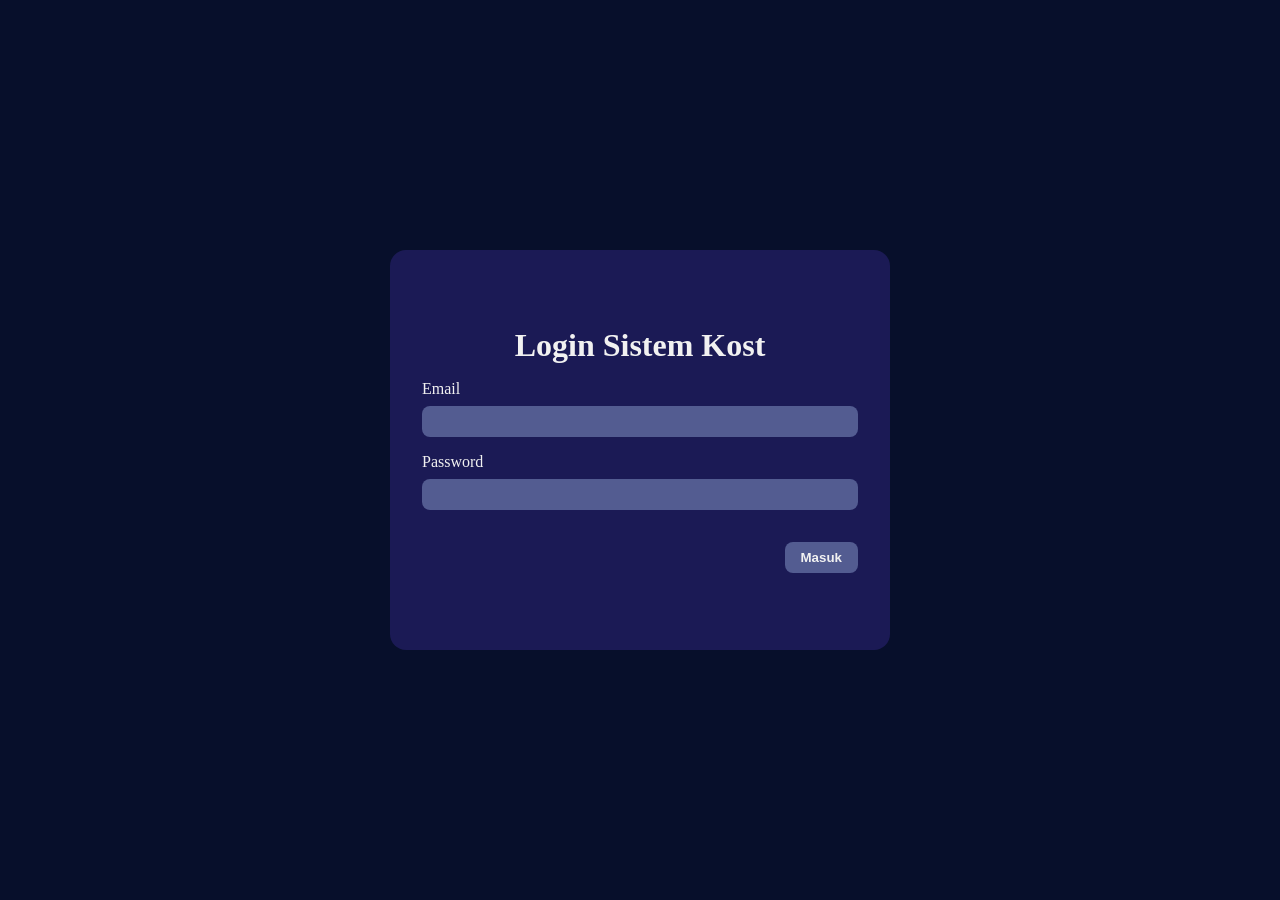
<file: index.html>
<!doctype html>
<html lang="en">

<head>
  <meta charset="UTF-8" />
  <meta name="viewport" content="width=device-width, initial-scale=1.0" />
  <title>Sistem Manajemen Kost</title>
  <link rel="stylesheet" href="css/globals.css" />
  <link rel="stylesheet" href="css/login.css" />
</head>

<body>
  <div class="container w-full">
    <div class="form-warp" id="login-section">
      <form class="d-flex card" id="login-form">
        <span id="login-error" class="alert hidden">Email atau password salah!</span>
        <h1>Login Sistem Kost</h1>
        <div class="form-group">
          <label class="form-label">Email</label>
          <input type="text" class="form-input" id="email" required />
        </div>
        <div class="form-group">
          <label class="form-label">Password</label>
          <input type="password" class="form-input" id="password" required />
        </div>
        <div class="d-flex btn-group w-full">
          <button type="submit" class="btn">Masuk</button>
        </div>
      </form>
    </div>
  </div>
  <script src="./js/login.js"></script>
</body>

</html>
</file>
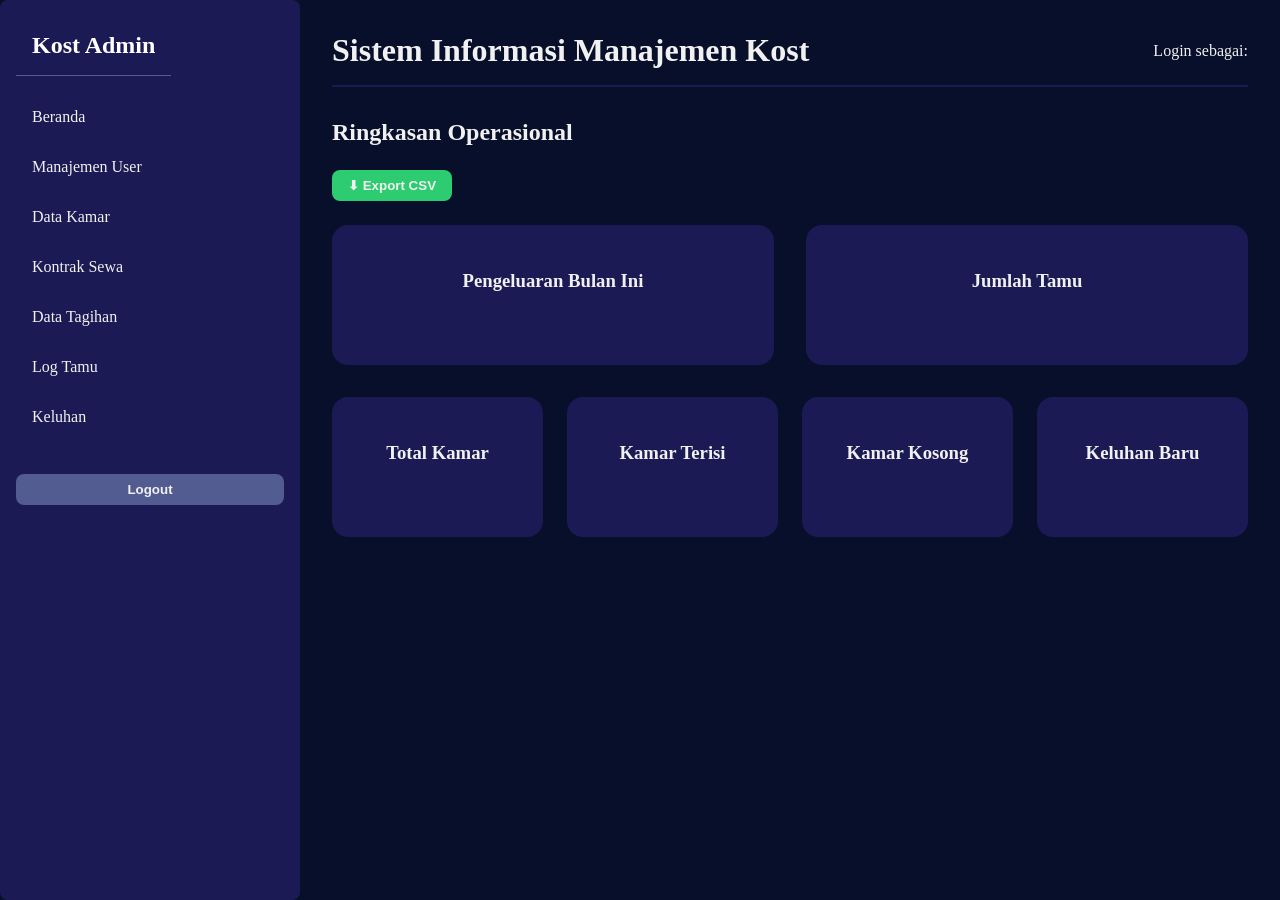
<file: pages/admin.html>
<!DOCTYPE html>
<html lang="en">

<head>
    <meta charset="UTF-8">
    <meta name="viewport" content="width=device-width, initial-scale=1.0">
    <title>Dashboard Admin</title>
    <link rel="stylesheet" href="../css/globals.css">
    <link rel="stylesheet" href="../css/admin.css">
</head>

<body>
    <div class="container">
        <div id="admin-section" class="dashboard">
            <div class="d-flex">
                <div class="dashboard-nav" id="sidebar">
                    <div class="d-flex flex-between w-full">
                        <h2 class="dashboard-title">Kost Admin</h2>
                        <button class="hamburger-menu" onclick="toggleButton()">&#9776;</button>
                    </div>
                    <div class="d-flex flex-1 nav-menu w-full">
                        <a href="#" onclick="showAdminPage('beranda')">Beranda</a>
                        <a href="#" onclick="showAdminPage('user')">Manajemen User</a>
                        <a href="#" onclick="showAdminPage('kamar')">Data Kamar</a>
                        <a href="#" onclick="showAdminPage('sewa')">Kontrak Sewa</a>
                        <a href="#" onclick="showAdminPage('tagihan')">Data Tagihan</a>
                        <a href="#" onclick="showAdminPage('tamu')">Log Tamu</a>
                        <a href="#" onclick="showAdminPage('keluhan')">Keluhan</a>
                        <div class="flex-grow"></div>
                        <button onclick="logout()" class="btn w-full">Logout</button>
                    </div>
                </div>

                <div id="admin-content" class="flex-1">
                    <div class="admin-header">
                        <h1>Sistem Informasi Manajemen Kost</h1>
                        <p>Login sebagai: <strong id="admin-display-name"></strong></p>
                    </div>

                    <div id="admin-page-beranda" class="admin-page">
                        <h2 class="mb-15">Ringkasan Operasional</h2>
                        <div class="d-flex flex-between mb-15">
                            <button class="btn btn-export" onclick="exportCSV()">
                                ⬇ Export CSV
                            </button>
                        </div>
                        <div class="stats-row">
                            <div class="d-flex card stat-card">
                                <h3>Pengeluaran Bulan Ini</h3>
                                <p class="stat-num" id="stat-pengeluaran"></p>
                            </div>
                            <div class="d-flex card stat-card">
                                <h3>Jumlah Tamu</h3>
                                <p class="stat-num" id="stat-tamu"></p>
                            </div>
                        </div>
                        <div class="stats-grid">
                            <div class="d-flex card stat-card">
                                <h3>Total Kamar</h3>
                                <p class="stat-num" id="stat-total-kamar"></p>
                            </div>
                            <div class="d-flex card stat-card">
                                <h3>Kamar Terisi</h3>
                                <p class="stat-num" id="stat-kamar-terisi"></p>
                            </div>
                            <div class="d-flex card stat-card">
                                <h3>Kamar Kosong</h3>
                                <p class="stat-num" id="stat-kamar-tersedia"></p>
                            </div>
                            <div class="d-flex card stat-card">
                                <h3>Keluhan Baru</h3>
                                <p class="stat-num" id="stat-keluhan"></p>
                            </div>
                        </div>
                    </div>

                    <div id="admin-page-user" class="admin-page hidden">
                        <h2>Data Pengguna Sistem</h2>
                    </div>

                    <div id="admin-page-kamar" class="admin-page hidden">
                        <h2>Detail Inventaris Kamar</h2>
                    </div>

                    <div id="admin-page-sewa" class="admin-page hidden">
                        <h2>Detail Kontrak Sewa</h2>
                    </div>

                    <div id="admin-page-tagihan" class="admin-page hidden">
                        <h2>Detail Tagihan</h2>
                    </div>

                    <div id="admin-page-tamu" class="admin-page hidden">
                        <h2>Catatan Kunjungan Tamu</h2>
                    </div>

                    <div id="admin-page-keluhan" class="admin-page hidden">
                        <h2>Laporan Masalah & Keluhan</h2>
                    </div>

                </div>
            </div>
        </div>
    </div>

    <script src="../js/utils.js"></script>
    <script src="../js/admin.js"></script>
</body>

</html>
</file>
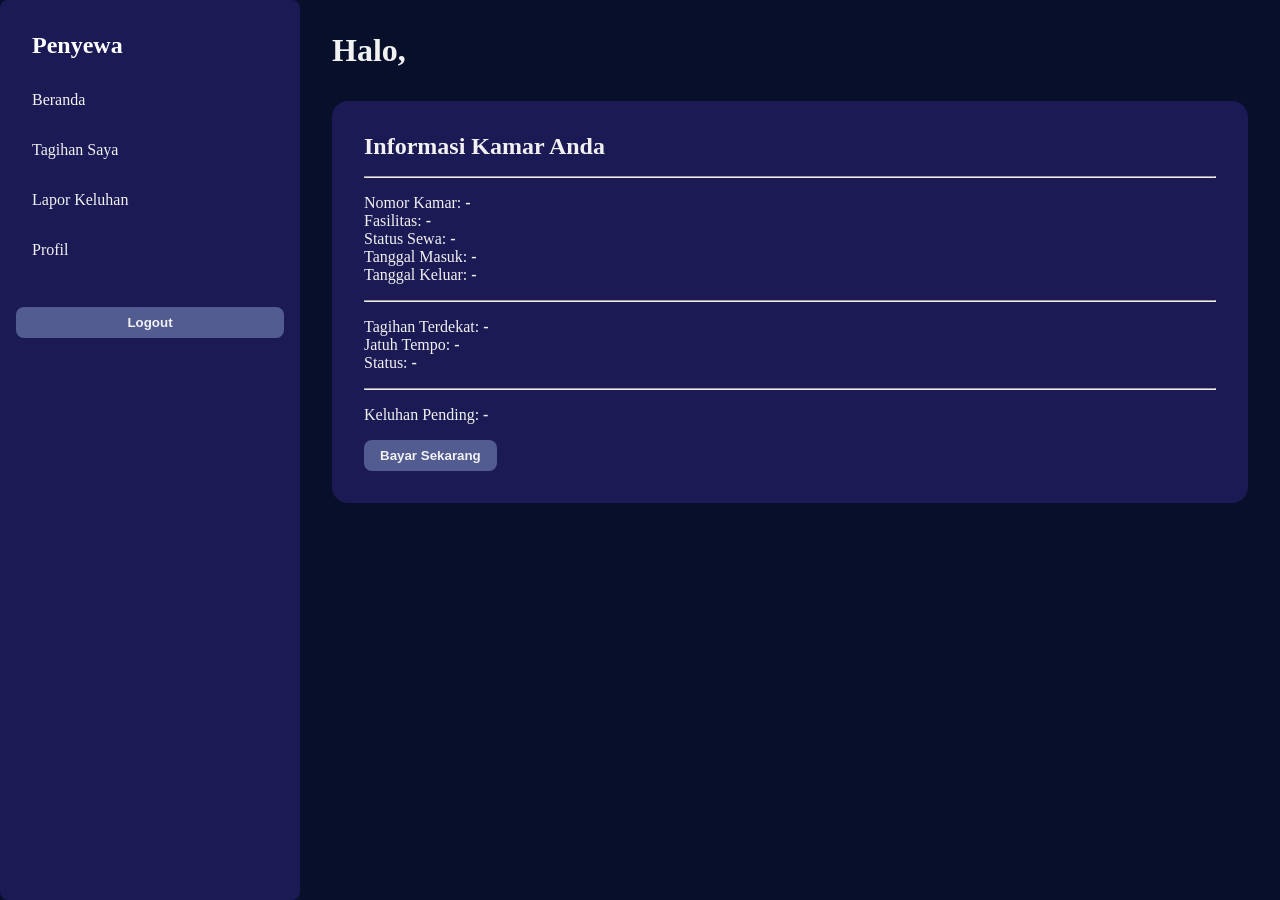
<file: pages/penyewa.html>
<!DOCTYPE html>
<html lang="en">

<head>
    <meta charset="UTF-8">
    <meta name="viewport" content="width=device-width, initial-scale=1.0">
    <title>Dashboard Penyewa</title>
    <link rel="stylesheet" href="../css/globals.css">
    <link rel="stylesheet" href="../css/penyewa.css">
</head>

<body>
    <div class="container">
        <div id="user-section" class="dashboard">
            <div class="d-flex">
                <div class="dashboard-nav d-flex flex-between" id="sidebar">
                    <div class="d-flex flex-between w-full">
                        <h2 class="dashboard-title">Penyewa</h2>
                        <button class="hamburger-menu" onclick="toggleButton()">&#9776;</button>
                    </div>
                    <div class="d-flex flex-1 nav-menu w-full">
                        <a href="#" onclick="getPenyewa()">Beranda</a>
                        <a href="#">Tagihan Saya</a>
                        <a href="#">Lapor Keluhan</a>
                        <a href="#">Profil</a>
                        <button onclick="logout()" class="btn">Logout</button>
                    </div>
                </div>
                <div class="penyewa-content">
                    <h1>Halo, <span id="user-display-name"></span></h1>
                    <div class="card penyewa-info-card">
                        <h2>Informasi Kamar Anda</h2>
                        <hr class="info-divider" />
                        <p>Nomor Kamar: <strong id="penyewa-nomor-kamar">-</strong></p>
                        <p>Fasilitas: <strong id="penyewa-fasilitas">-</strong></p>
                        <p>Status Sewa: <strong id="penyewa-status-sewa">-</strong></p>
                        <p>Tanggal Masuk: <strong id="penyewa-tanggal-masuk">-</strong></p>
                        <p>Tanggal Keluar: <strong id="penyewa-tanggal-keluar">-</strong></p>
                        <hr class="info-divider" />
                        <p>Tagihan Terdekat: <strong id="penyewa-tagihan-nominal">-</strong></p>
                        <p>Jatuh Tempo: <strong id="penyewa-tagihan-jatuh-tempo">-</strong></p>
                        <p>Status: <strong id="penyewa-tagihan-status">-</strong></p>
                        <hr class="info-divider" />
                        <p>Keluhan Pending: <strong id="penyewa-keluhan-pending">-</strong></p>
                        <button class="btn mt-1">Bayar Sekarang</button>
                    </div>
                </div>
            </div>
        </div>
    </div>

    <script src="../js/utils.js"></script>
    <script src="../js/penyewa.js"></script>
</body>

</html>
</file>
<file: css/globals.css>
* {
  padding: 0;
  margin: 0;
  box-sizing: border-box;
  text-decoration: none;
}
:root {
  --primary: #1b1a55;
  --secondary: #535c91;
  --dark: #070f2b;
  --light: #f1f1f1;
}
.btn,
.alert {
  padding: 0.5rem 1rem;
  border-radius: 0.5rem;
  background-color: var(--secondary);
  color: var(--light);
  border: none;
}
.hidden {
  display: none !important;
}
.container {
  height: 100vh;
  background-color: var(--dark);
  color: var(--light);
}
.card {
  flex-direction: column;
  gap: 1rem;
  width: 500px;
  height: 400px;
  padding: 2rem;
  border-radius: 1rem;
  background-color: var(--primary);
  align-items: center;
  justify-content: center;
  position: relative;
}
.btn-group {
  justify-content: flex-end;
  margin-top: 1rem;
}
.btn {
  cursor: pointer;
  font-weight: bold;
}
.dashboard {
  background: var(--dark);
  min-height: 100vh;
}
.dashboard-nav {
  width: 300px;
  height: 100vh;
  flex-direction: column;
  list-style: none;
  padding: 1rem;
  background: var(--primary);
  border-radius: 0.5rem;
}
.dashboard-nav a {
  padding: 1rem;
  width: 100%;
  color: var(--light);
}
.dashboard-nav button {
  margin-top: 2rem;
}
.dashboard-nav a:hover {
  border-radius: 0.5rem;
  background-color: var(--dark);
}
.dashboard-nav h2 {
  padding: 1rem;
  color: white;
}
.d-flex {
  display: flex;
}
.flex-between {
  justify-content: space-between;
  align-items: center;
}
.flex-1 {
  flex: 1;
}
.flex-grow {
  flex-grow: 1;
}
.w-full {
  width: 100%;
}
.mb-15 {
  margin-bottom: 1.5rem;
}
.mb-2 {
  margin-bottom: 2rem;
}
.mt-1 {
  margin-top: 1rem;
}
.stat-num {
  font-size: 2.5rem;
  font-weight: bold;
}
.hamburger-menu {
  display: none;
  background: none;
  border: none;
  color: var(--light);
  font-size: 1.8rem;
  cursor: pointer;
}
.nav-menu {
  flex-direction: column;
}

@media screen and (max-width: 992px) {
  .card {
    width: 90%;
    height: auto;
    padding: 1.5rem;
  }
  .dashboard > .d-flex {
    flex-direction: column;
  }
  .hamburger-menu {
    margin: 0 !important;
    display: block;
  }
  .dashboard-nav {
    width: 100%;
    height: auto;
    padding: 1rem;
  }
  .dashboard-nav > .flex-between {
    flex-direction: row;
  }
  .dashboard-title {
    border: none !important;
    margin: 0 !important;
    padding: 0 !important;
  }
  .nav-menu {
    display: none;
    margin-top: 1rem;
  }
  .dashboard-nav.open .nav-menu {
    display: flex;
  }
  .nav-menu a {
    padding: 1rem;
    text-align: center;
    border-top: 1px solid var(--secondary);
    border-radius: 0;
  }
  .nav-menu button {
    margin-top: 1rem;
    width: 100%;
  }
  .flex-grow {
    display: none;
  }
}
</file>
<file: css/login.css>
.form-warp {
  width: 100%;
  height: 100vh;
  background-color: var(--dark);
  color: var(--light);
  display: flex;
  align-items: center;
  justify-content: center;
}
.form-input {
  padding: 0.5rem 1rem;
  border-radius: 0.5rem;
  background-color: var(--secondary);
  color: var(--light);
  border: none;
}
.form-input:focus {
  outline: 1px solid var(--light);
}
.form-group {
  width: 100%;
  display: flex;
  flex-direction: column;
  gap: 0.5rem;
}
</file>
<file: css/admin.css>
#admin-section .dashboard-nav h2 {
  border-bottom: 1px solid var(--secondary);
  margin-bottom: 1rem;
}
#admin-content {
  padding: 2rem;
  overflow-y: auto;
  height: 100vh;
}
.admin-header {
  display: flex;
  justify-content: space-between;
  align-items: center;
  margin-bottom: 2rem;
  border-bottom: 2px solid var(--primary);
  padding-bottom: 1rem;
}
.stats-row {
  display: flex;
  width: 100%;
  gap: 2rem;
  margin-bottom: 2rem;
}
.stats-grid {
  display: grid;
  grid-template-columns: repeat(4, 1fr);
  gap: 1.5rem;
}
.stat-card {
  width: 100%;
  height: 140px;
  justify-content: space-evenly;
}
.btn-export {
  background: #2ecc71;
}
#stat-pengeluaran {
  color: #ffcfcf;
}
#stat-tamu {
  color: #f87171;
}
#stat-kamar-terisi {
  color: #4ade80;
}
#stat-kamar-tersedia {
  color: #fbbf24;
}
#stat-keluhan {
  color: #f87171;
}

@media screen and (max-width: 768px) {
  #admin-content {
    padding: 1rem;
    height: auto;
    overflow-y: visible;
  }
  .admin-header {
    flex-direction: column;
    align-items: flex-start;
    gap: 1rem;
  }
  .stats-row {
    flex-direction: column;
    gap: 1rem;
  }
  .stats-grid {
    grid-template-columns: 1fr;
    gap: 1rem;
  }
  .stat-card {
    height: auto;
    padding: 1.5rem 1rem;
  }
  .section-header {
    flex-direction: column;
    align-items: flex-start;
    gap: 1rem;
  }
  .btn-export {
    display: none !important;
  }
}
@media screen and (max-width: 992px) {
  .stats-grid {
    grid-template-columns: repeat(2, 1fr);
  }
}
</file>
<file: css/penyewa.css>
.penyewa-content {
  flex: 1;
  padding: 2rem;
}
.penyewa-info-card {
  width: 100%;
  height: auto;
  margin-top: 2rem;
  align-items: flex-start;
}
.info-divider {
  width: 100%;
  margin: 1rem 0;
}
@media screen and (max-width: 768px) {
  .penyewa-content {
    padding: 1rem;
  }
  .penyewa-info-card {
    width: 100%;
    padding: 1.5rem;
  }
}
</file>
